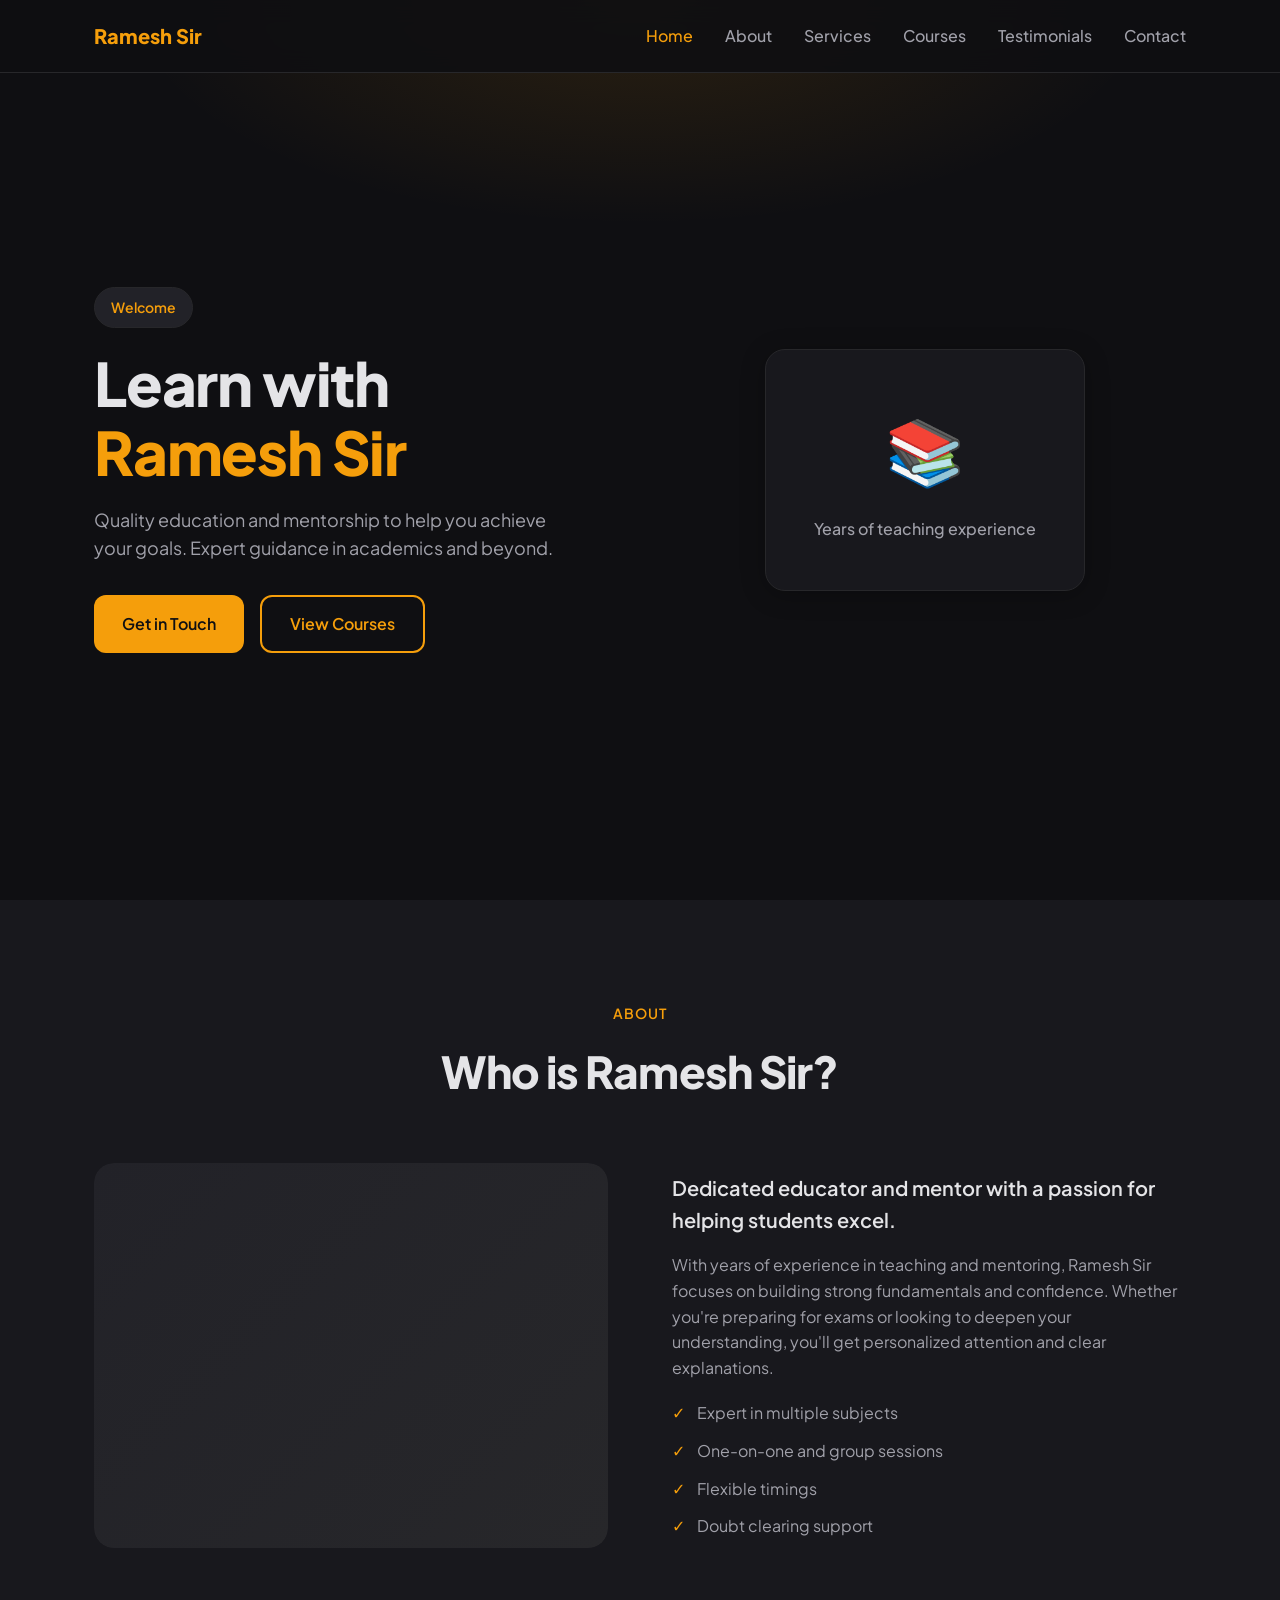
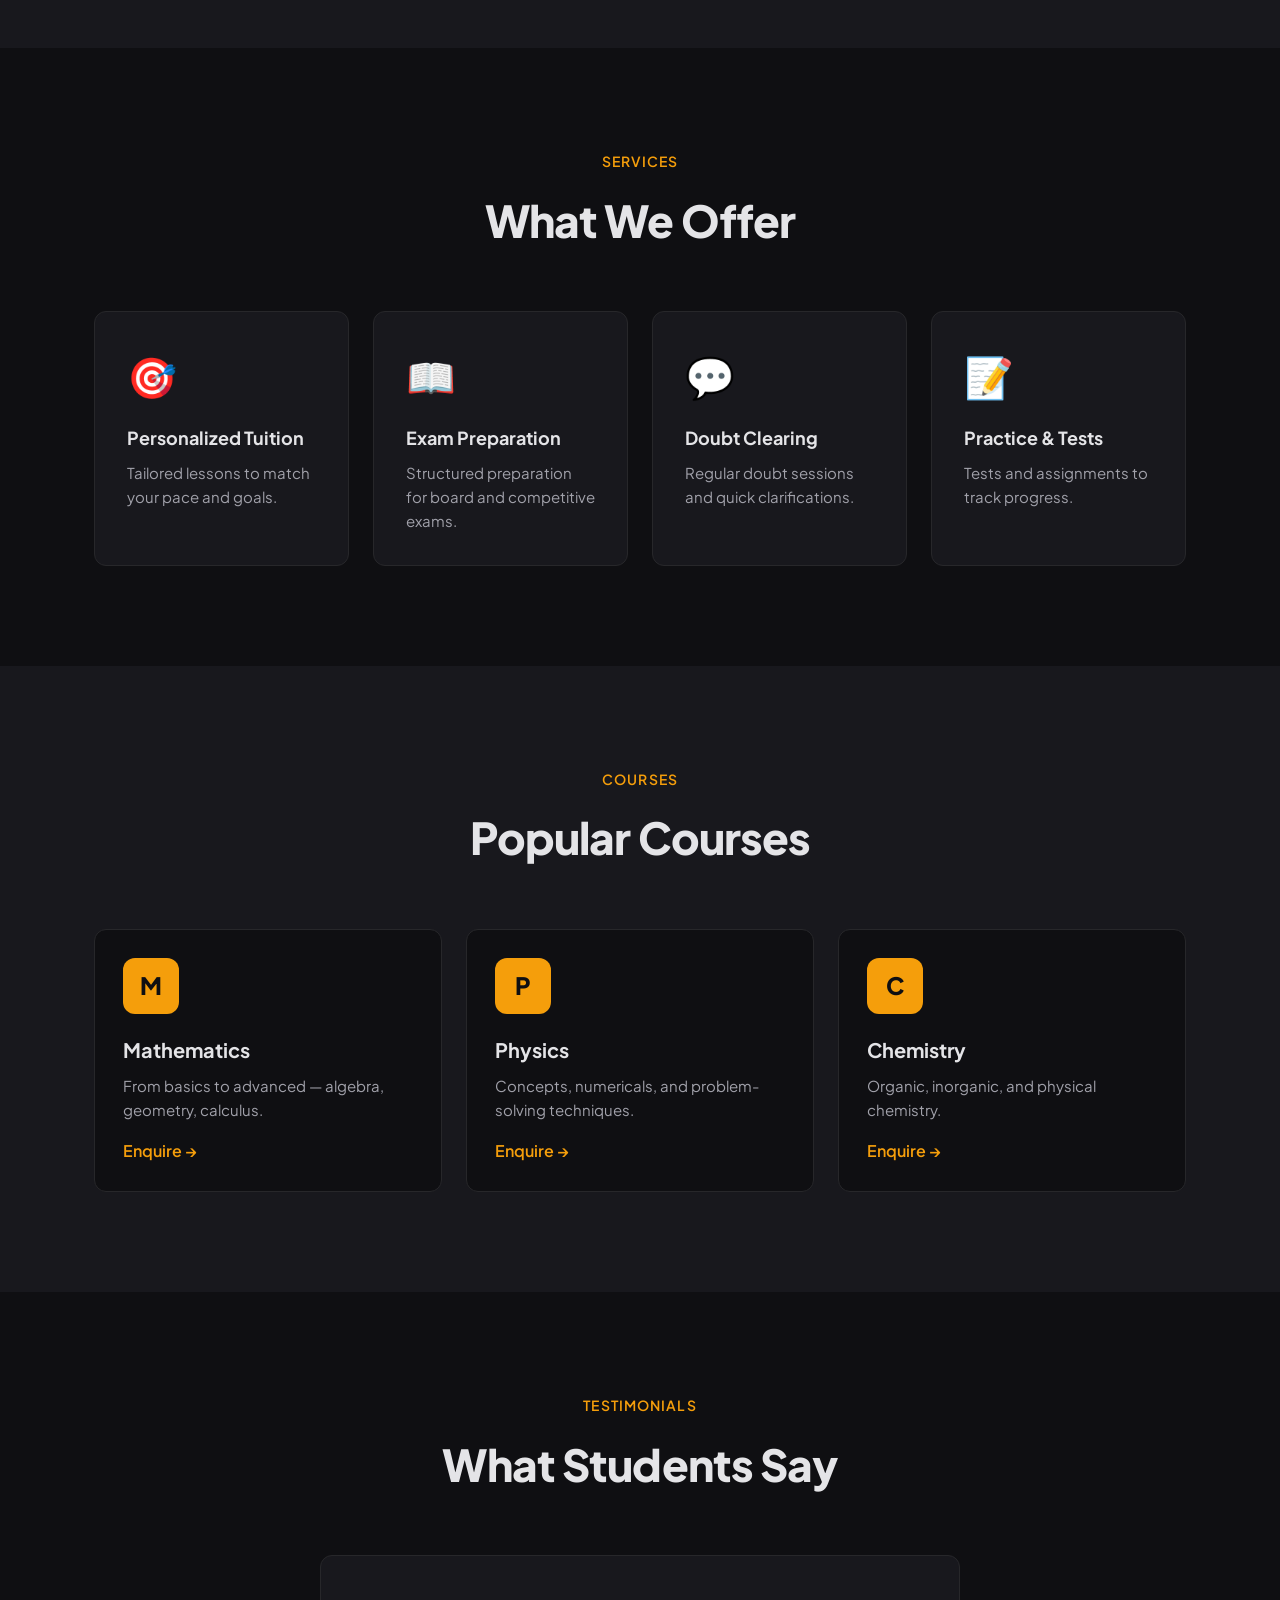
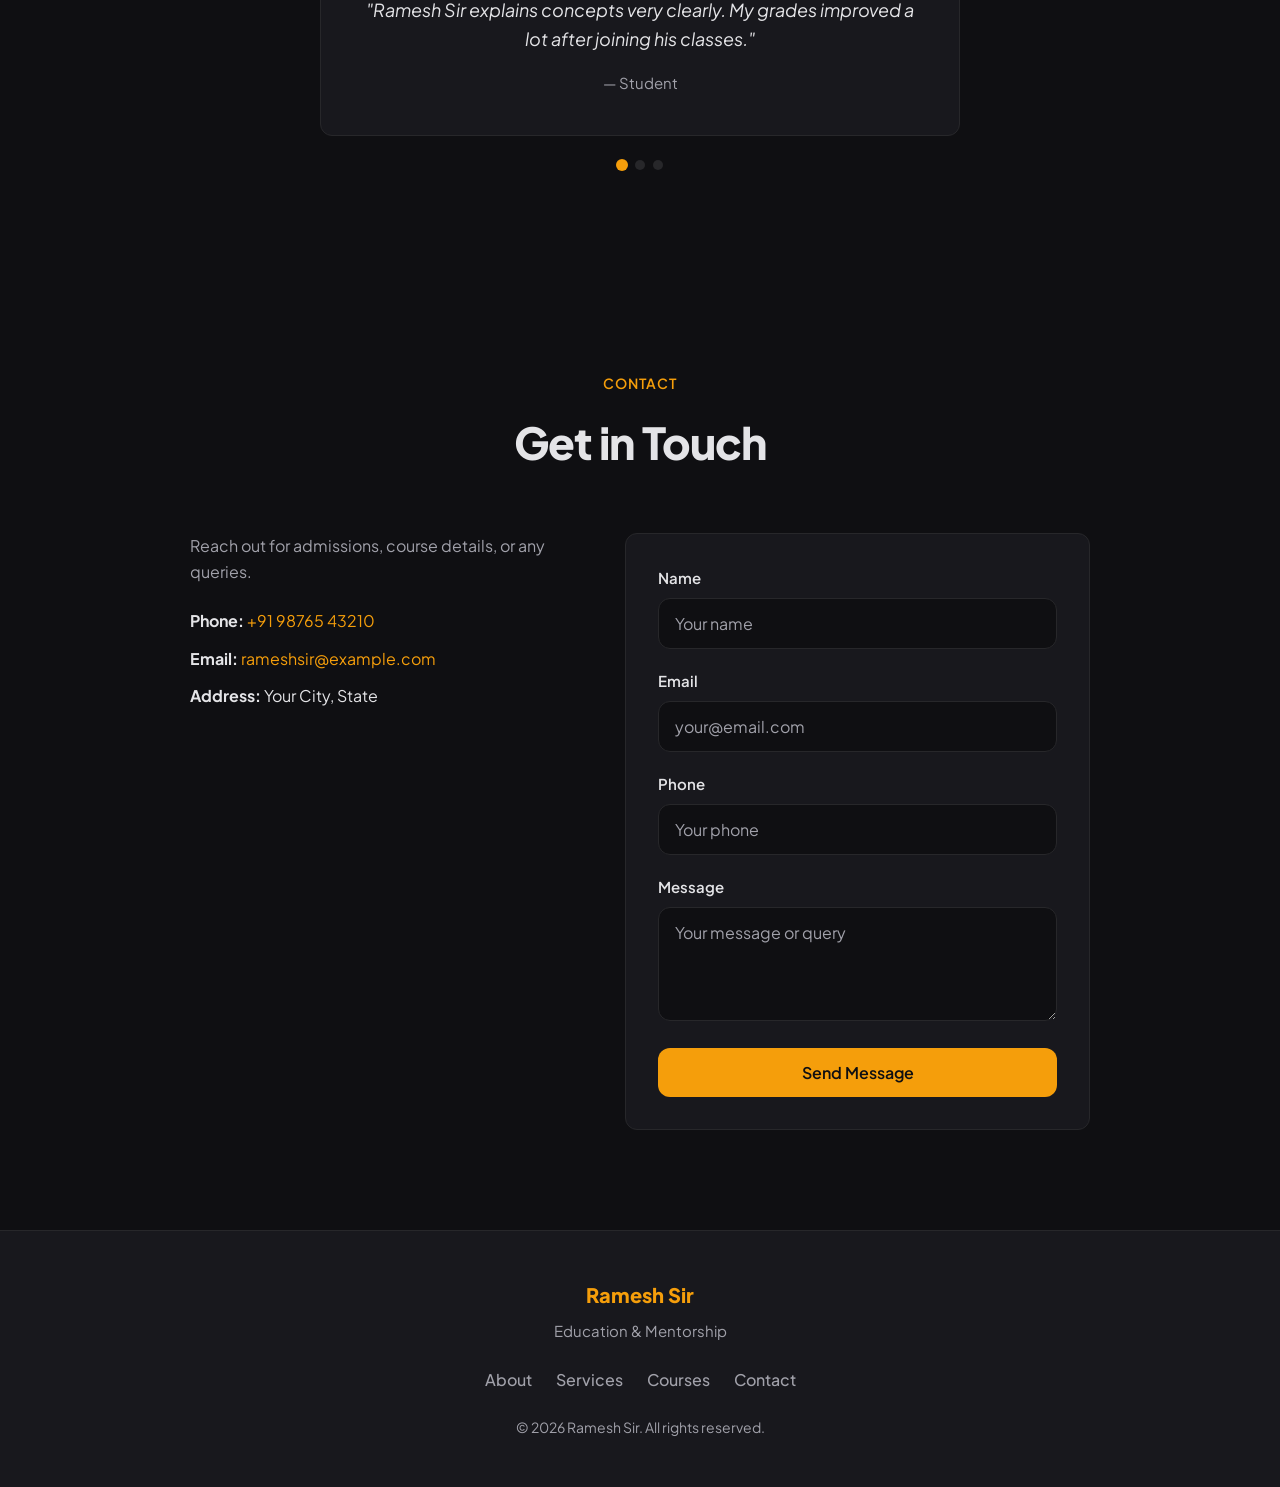
<file: ramesh-sir-website/index.html>
<!DOCTYPE html>
<html lang="en">
<head>
    <meta charset="UTF-8">
    <meta name="viewport" content="width=device-width, initial-scale=1.0">
    <title>Ramesh Sir | Education & Mentorship</title>
    <link rel="preconnect" href="https://fonts.googleapis.com">
    <link rel="preconnect" href="https://fonts.gstatic.com" crossorigin>
    <link href="https://fonts.googleapis.com/css2?family=Plus+Jakarta+Sans:wght@400;500;600;700;800&display=swap" rel="stylesheet">
    <link rel="stylesheet" href="css/style.css">
</head>
<body>
    <!-- Navigation -->
    <header class="header" id="header">
        <nav class="nav container">
            <a href="#home" class="nav-logo">Ramesh Sir</a>
            <ul class="nav-menu" id="nav-menu">
                <li><a href="#home" class="nav-link">Home</a></li>
                <li><a href="#about" class="nav-link">About</a></li>
                <li><a href="#services" class="nav-link">Services</a></li>
                <li><a href="#courses" class="nav-link">Courses</a></li>
                <li><a href="#testimonials" class="nav-link">Testimonials</a></li>
                <li><a href="#contact" class="nav-link">Contact</a></li>
            </ul>
            <button class="nav-toggle" id="nav-toggle" aria-label="Toggle menu">
                <span></span>
                <span></span>
                <span></span>
            </button>
        </nav>
    </header>

    <main>
        <!-- Hero -->
        <section class="hero" id="home">
            <div class="hero-bg"></div>
            <div class="container hero-content">
                <div class="hero-text">
                    <span class="hero-badge">Welcome</span>
                    <h1 class="hero-title">Learn with <span class="highlight">Ramesh Sir</span></h1>
                    <p class="hero-desc">Quality education and mentorship to help you achieve your goals. Expert guidance in academics and beyond.</p>
                    <div class="hero-btns">
                        <a href="#contact" class="btn btn-primary">Get in Touch</a>
                        <a href="#courses" class="btn btn-outline">View Courses</a>
                    </div>
                </div>
                <div class="hero-visual">
                    <div class="hero-card">
                        <div class="hero-card-icon">📚</div>
                        <p>Years of teaching experience</p>
                    </div>
                </div>
            </div>
        </section>

        <!-- About -->
        <section class="section about" id="about">
            <div class="container">
                <div class="section-header">
                    <span class="section-tag">About</span>
                    <h2 class="section-title">Who is Ramesh Sir?</h2>
                </div>
                <div class="about-grid">
                    <div class="about-image-wrap">
                        <div class="about-image"></div>
                    </div>
                    <div class="about-content">
                        <p class="about-lead">Dedicated educator and mentor with a passion for helping students excel.</p>
                        <p>With years of experience in teaching and mentoring, Ramesh Sir focuses on building strong fundamentals and confidence. Whether you're preparing for exams or looking to deepen your understanding, you'll get personalized attention and clear explanations.</p>
                        <ul class="about-list">
                            <li>Expert in multiple subjects</li>
                            <li>One-on-one and group sessions</li>
                            <li>Flexible timings</li>
                            <li>Doubt clearing support</li>
                        </ul>
                    </div>
                </div>
            </div>
        </section>

        <!-- Services -->
        <section class="section services" id="services">
            <div class="container">
                <div class="section-header">
                    <span class="section-tag">Services</span>
                    <h2 class="section-title">What We Offer</h2>
                </div>
                <div class="services-grid">
                    <article class="service-card">
                        <div class="service-icon">🎯</div>
                        <h3>Personalized Tuition</h3>
                        <p>Tailored lessons to match your pace and goals.</p>
                    </article>
                    <article class="service-card">
                        <div class="service-icon">📖</div>
                        <h3>Exam Preparation</h3>
                        <p>Structured preparation for board and competitive exams.</p>
                    </article>
                    <article class="service-card">
                        <div class="service-icon">💬</div>
                        <h3>Doubt Clearing</h3>
                        <p>Regular doubt sessions and quick clarifications.</p>
                    </article>
                    <article class="service-card">
                        <div class="service-icon">📝</div>
                        <h3>Practice & Tests</h3>
                        <p>Tests and assignments to track progress.</p>
                    </article>
                </div>
            </div>
        </section>

        <!-- Courses -->
        <section class="section courses" id="courses">
            <div class="container">
                <div class="section-header">
                    <span class="section-tag">Courses</span>
                    <h2 class="section-title">Popular Courses</h2>
                </div>
                <div class="courses-grid">
                    <div class="course-card">
                        <div class="course-thumb">M</div>
                        <h3>Mathematics</h3>
                        <p>From basics to advanced — algebra, geometry, calculus.</p>
                        <a href="#contact" class="course-link">Enquire →</a>
                    </div>
                    <div class="course-card">
                        <div class="course-thumb">P</div>
                        <h3>Physics</h3>
                        <p>Concepts, numericals, and problem-solving techniques.</p>
                        <a href="#contact" class="course-link">Enquire →</a>
                    </div>
                    <div class="course-card">
                        <div class="course-thumb">C</div>
                        <h3>Chemistry</h3>
                        <p>Organic, inorganic, and physical chemistry.</p>
                        <a href="#contact" class="course-link">Enquire →</a>
                    </div>
                </div>
            </div>
        </section>

        <!-- Testimonials -->
        <section class="section testimonials" id="testimonials">
            <div class="container">
                <div class="section-header">
                    <span class="section-tag">Testimonials</span>
                    <h2 class="section-title">What Students Say</h2>
                </div>
                <div class="testimonials-slider">
                    <div class="testimonial-card active">
                        <p>"Ramesh Sir explains concepts very clearly. My grades improved a lot after joining his classes."</p>
                        <cite>— Student</cite>
                    </div>
                    <div class="testimonial-card">
                        <p>"Patient and supportive. Best teacher I've had for mathematics."</p>
                        <cite>— Student</cite>
                    </div>
                    <div class="testimonial-card">
                        <p>"Doubt clearing sessions are very helpful. Highly recommend!"</p>
                        <cite>— Student</cite>
                    </div>
                </div>
                <div class="testimonial-dots" id="testimonial-dots"></div>
            </div>
        </section>

        <!-- Contact -->
        <section class="section contact" id="contact">
            <div class="container">
                <div class="section-header">
                    <span class="section-tag">Contact</span>
                    <h2 class="section-title">Get in Touch</h2>
                </div>
                <div class="contact-wrap">
                    <div class="contact-info">
                        <p>Reach out for admissions, course details, or any queries.</p>
                        <ul class="contact-list">
                            <li><strong>Phone:</strong> <a href="tel:+919876543210">+91 98765 43210</a></li>
                            <li><strong>Email:</strong> <a href="mailto:rameshsir@example.com">rameshsir@example.com</a></li>
                            <li><strong>Address:</strong> Your City, State</li>
                        </ul>
                    </div>
                    <form class="contact-form" id="contact-form">
                        <div class="form-group">
                            <label for="name">Name</label>
                            <input type="text" id="name" name="name" required placeholder="Your name">
                        </div>
                        <div class="form-group">
                            <label for="email">Email</label>
                            <input type="email" id="email" name="email" required placeholder="your@email.com">
                        </div>
                        <div class="form-group">
                            <label for="phone">Phone</label>
                            <input type="tel" id="phone" name="phone" placeholder="Your phone">
                        </div>
                        <div class="form-group">
                            <label for="message">Message</label>
                            <textarea id="message" name="message" rows="4" required placeholder="Your message or query"></textarea>
                        </div>
                        <button type="submit" class="btn btn-primary btn-block">Send Message</button>
                    </form>
                </div>
            </div>
        </section>
    </main>

    <!-- Footer -->
    <footer class="footer">
        <div class="container">
            <div class="footer-inner">
                <a href="#home" class="footer-logo">Ramesh Sir</a>
                <p class="footer-text">Education & Mentorship</p>
                <ul class="footer-links">
                    <li><a href="#about">About</a></li>
                    <li><a href="#services">Services</a></li>
                    <li><a href="#courses">Courses</a></li>
                    <li><a href="#contact">Contact</a></li>
                </ul>
                <p class="footer-copy">© 2026 Ramesh Sir. All rights reserved.</p>
            </div>
        </div>
    </footer>

    <script src="js/main.js"></script>
</body>
</html>
</file>
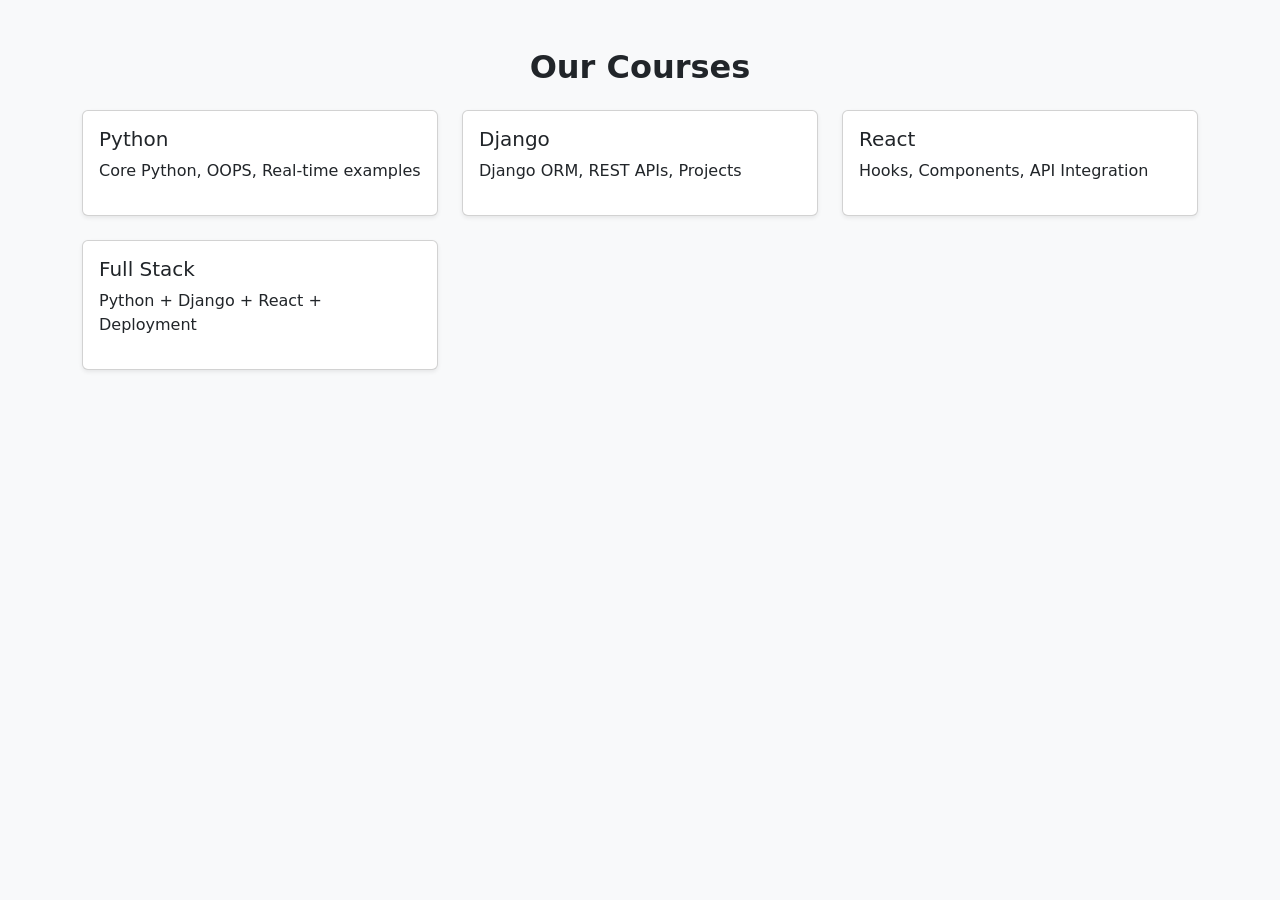
<file: core/templates/courses.html>
<!DOCTYPE html>
<html>
<head>
    <title>Courses | Teja Technology Institute</title>
    <link href="https://cdn.jsdelivr.net/npm/bootstrap@5.3.2/dist/css/bootstrap.min.css" rel="stylesheet">
</head>
<body class="bg-light">

<div class="container my-5">
    <h2 class="text-center fw-bold mb-4">Our Courses</h2>

    <div class="row g-4">
        <div class="col-md-4">
            <div class="card shadow-sm p-3">
                <h5>Python</h5>
                <p>Core Python, OOPS, Real-time examples</p>
            </div>
        </div>

        <div class="col-md-4">
            <div class="card shadow-sm p-3">
                <h5>Django</h5>
                <p>Django ORM, REST APIs, Projects</p>
            </div>
        </div>

        <div class="col-md-4">
            <div class="card shadow-sm p-3">
                <h5>React</h5>
                <p>Hooks, Components, API Integration</p>
            </div>
        </div>

        <div class="col-md-4">
            <div class="card shadow-sm p-3">
                <h5>Full Stack</h5>
                <p>Python + Django + React + Deployment</p>
            </div>
        </div>
    </div>
</div>

</body>
</html>
</file>
<file: ramesh-sir-website/css/style.css>
/* ===== Variables ===== */
:root {
    --color-bg: #0f0f12;
    --color-surface: #18181d;
    --color-surface-2: #222228;
    --color-text: #e4e4e7;
    --color-text-muted: #a1a1aa;
    --color-accent: #f59e0b;
    --color-accent-hover: #d97706;
    --color-border: #27272a;
    --font: 'Plus Jakarta Sans', system-ui, sans-serif;
    --radius: 12px;
    --radius-lg: 20px;
    --shadow: 0 4px 24px rgba(0, 0, 0, 0.25);
    --transition: 0.2s ease;
}

/* ===== Reset & Base ===== */
*, *::before, *::after {
    box-sizing: border-box;
    margin: 0;
    padding: 0;
}

html {
    scroll-behavior: smooth;
}

body {
    font-family: var(--font);
    background: var(--color-bg);
    color: var(--color-text);
    line-height: 1.6;
    overflow-x: hidden;
}

a {
    color: inherit;
    text-decoration: none;
}

ul {
    list-style: none;
}

img {
    max-width: 100%;
    height: auto;
}

.container {
    width: 100%;
    max-width: 1140px;
    margin: 0 auto;
    padding: 0 24px;
}

/* ===== Header & Nav ===== */
.header {
    position: fixed;
    top: 0;
    left: 0;
    right: 0;
    z-index: 100;
    background: rgba(15, 15, 18, 0.9);
    backdrop-filter: blur(12px);
    border-bottom: 1px solid var(--color-border);
    transition: var(--transition);
}

.nav {
    display: flex;
    align-items: center;
    justify-content: space-between;
    height: 72px;
}

.nav-logo {
    font-weight: 800;
    font-size: 1.25rem;
    color: var(--color-accent);
}

.nav-menu {
    display: flex;
    gap: 32px;
}

.nav-link {
    font-weight: 500;
    color: var(--color-text-muted);
    transition: color var(--transition);
}

.nav-link:hover {
    color: var(--color-accent);
}

.nav-toggle {
    display: none;
    flex-direction: column;
    gap: 6px;
    background: none;
    border: none;
    cursor: pointer;
    padding: 8px;
}

.nav-toggle span {
    width: 24px;
    height: 2px;
    background: var(--color-text);
    border-radius: 2px;
    transition: var(--transition);
}

.nav-toggle.active span:nth-child(1) {
    transform: rotate(45deg) translate(6px, 6px);
}

.nav-toggle.active span:nth-child(2) {
    opacity: 0;
}

.nav-toggle.active span:nth-child(3) {
    transform: rotate(-45deg) translate(6px, -6px);
}

@media (max-width: 768px) {
    .nav-menu {
        position: fixed;
        top: 72px;
        left: 0;
        right: 0;
        background: var(--color-surface);
        flex-direction: column;
        padding: 24px;
        gap: 16px;
        border-bottom: 1px solid var(--color-border);
        transform: translateY(-100%);
        opacity: 0;
        visibility: hidden;
        transition: var(--transition);
    }

    .nav-menu.open {
        transform: translateY(0);
        opacity: 1;
        visibility: visible;
    }

    .nav-toggle {
        display: flex;
    }
}

/* ===== Buttons ===== */
.btn {
    display: inline-flex;
    align-items: center;
    justify-content: center;
    padding: 14px 28px;
    font-family: var(--font);
    font-weight: 600;
    font-size: 1rem;
    border-radius: var(--radius);
    border: none;
    cursor: pointer;
    transition: var(--transition);
}

.btn-primary {
    background: var(--color-accent);
    color: #0f0f12;
}

.btn-primary:hover {
    background: var(--color-accent-hover);
    transform: translateY(-1px);
}

.btn-outline {
    background: transparent;
    color: var(--color-accent);
    border: 2px solid var(--color-accent);
}

.btn-outline:hover {
    background: var(--color-accent);
    color: #0f0f12;
}

.btn-block {
    width: 100%;
}

/* ===== Hero ===== */
.hero {
    position: relative;
    min-height: 100vh;
    display: flex;
    align-items: center;
    padding: 120px 0 80px;
}

.hero-bg {
    position: absolute;
    inset: 0;
    background: radial-gradient(ellipse 80% 50% at 50% 0%, rgba(245, 158, 11, 0.12) 0%, transparent 50%);
    pointer-events: none;
}

.hero-content {
    display: grid;
    grid-template-columns: 1fr 1fr;
    gap: 48px;
    align-items: center;
    position: relative;
    z-index: 1;
}

.hero-badge {
    display: inline-block;
    padding: 8px 16px;
    background: var(--color-surface-2);
    border: 1px solid var(--color-border);
    border-radius: 999px;
    font-size: 0.875rem;
    font-weight: 600;
    color: var(--color-accent);
    margin-bottom: 20px;
}

.hero-title {
    font-size: clamp(2.5rem, 5vw, 3.75rem);
    font-weight: 800;
    line-height: 1.15;
    margin-bottom: 20px;
    letter-spacing: -0.02em;
}

.hero-title .highlight {
    color: var(--color-accent);
}

.hero-desc {
    font-size: 1.125rem;
    color: var(--color-text-muted);
    max-width: 480px;
    margin-bottom: 32px;
}

.hero-btns {
    display: flex;
    gap: 16px;
    flex-wrap: wrap;
}

.hero-visual {
    display: flex;
    justify-content: center;
    align-items: center;
}

.hero-card {
    background: var(--color-surface);
    border: 1px solid var(--color-border);
    border-radius: var(--radius-lg);
    padding: 48px;
    text-align: center;
    box-shadow: var(--shadow);
}

.hero-card-icon {
    font-size: 4rem;
    margin-bottom: 16px;
}

.hero-card p {
    color: var(--color-text-muted);
    font-weight: 500;
}

@media (max-width: 768px) {
    .hero-content {
        grid-template-columns: 1fr;
        text-align: center;
    }

    .hero-desc {
        margin-left: auto;
        margin-right: auto;
    }

    .hero-btns {
        justify-content: center;
    }
}

/* ===== Section common ===== */
.section {
    padding: 100px 0;
}

.section-header {
    text-align: center;
    margin-bottom: 56px;
}

.section-tag {
    display: inline-block;
    font-size: 0.875rem;
    font-weight: 600;
    color: var(--color-accent);
    text-transform: uppercase;
    letter-spacing: 0.08em;
    margin-bottom: 12px;
}

.section-title {
    font-size: clamp(2rem, 4vw, 2.75rem);
    font-weight: 800;
    letter-spacing: -0.02em;
}

/* ===== About ===== */
.about {
    background: var(--color-surface);
}

.about-grid {
    display: grid;
    grid-template-columns: 1fr 1fr;
    gap: 64px;
    align-items: center;
}

.about-image-wrap {
    border-radius: var(--radius-lg);
    overflow: hidden;
}

.about-image {
    aspect-ratio: 4/3;
    background: linear-gradient(135deg, var(--color-surface-2) 0%, var(--color-border) 100%);
    border-radius: var(--radius-lg);
}

.about-content .about-lead {
    font-size: 1.25rem;
    font-weight: 600;
    margin-bottom: 16px;
    color: var(--color-text);
}

.about-content p {
    color: var(--color-text-muted);
    margin-bottom: 20px;
}

.about-list {
    display: flex;
    flex-direction: column;
    gap: 12px;
}

.about-list li {
    display: flex;
    align-items: center;
    gap: 12px;
    color: var(--color-text-muted);
}

.about-list li::before {
    content: "✓";
    color: var(--color-accent);
    font-weight: 700;
}

@media (max-width: 768px) {
    .about-grid {
        grid-template-columns: 1fr;
    }
}

/* ===== Services ===== */
.services-grid {
    display: grid;
    grid-template-columns: repeat(4, 1fr);
    gap: 24px;
}

.service-card {
    background: var(--color-surface);
    border: 1px solid var(--color-border);
    border-radius: var(--radius);
    padding: 32px;
    transition: var(--transition);
}

.service-card:hover {
    border-color: var(--color-accent);
    transform: translateY(-4px);
    box-shadow: var(--shadow);
}

.service-icon {
    font-size: 2.5rem;
    margin-bottom: 16px;
}

.service-card h3 {
    font-size: 1.125rem;
    font-weight: 700;
    margin-bottom: 8px;
}

.service-card p {
    font-size: 0.9375rem;
    color: var(--color-text-muted);
}

@media (max-width: 900px) {
    .services-grid {
        grid-template-columns: repeat(2, 1fr);
    }
}

@media (max-width: 500px) {
    .services-grid {
        grid-template-columns: 1fr;
    }
}

/* ===== Courses ===== */
.courses {
    background: var(--color-surface);
}

.courses-grid {
    display: grid;
    grid-template-columns: repeat(3, 1fr);
    gap: 24px;
}

.course-card {
    background: var(--color-bg);
    border: 1px solid var(--color-border);
    border-radius: var(--radius);
    padding: 28px;
    transition: var(--transition);
}

.course-card:hover {
    border-color: var(--color-accent);
}

.course-thumb {
    width: 56px;
    height: 56px;
    background: var(--color-accent);
    color: #0f0f12;
    border-radius: var(--radius);
    display: flex;
    align-items: center;
    justify-content: center;
    font-weight: 800;
    font-size: 1.5rem;
    margin-bottom: 20px;
}

.course-card h3 {
    font-size: 1.25rem;
    font-weight: 700;
    margin-bottom: 8px;
}

.course-card p {
    font-size: 0.9375rem;
    color: var(--color-text-muted);
    margin-bottom: 16px;
}

.course-link {
    font-weight: 600;
    color: var(--color-accent);
    transition: var(--transition);
}

.course-link:hover {
    color: var(--color-accent-hover);
}

@media (max-width: 768px) {
    .courses-grid {
        grid-template-columns: 1fr;
    }
}

/* ===== Testimonials ===== */
.testimonials-slider {
    max-width: 640px;
    margin: 0 auto 24px;
    position: relative;
}

.testimonial-card {
    display: none;
    background: var(--color-surface);
    border: 1px solid var(--color-border);
    border-radius: var(--radius);
    padding: 40px;
    text-align: center;
}

.testimonial-card.active {
    display: block;
    animation: fadeIn 0.4s ease;
}

@keyframes fadeIn {
    from { opacity: 0; transform: translateY(8px); }
    to { opacity: 1; transform: translateY(0); }
}

.testimonial-card p {
    font-size: 1.125rem;
    color: var(--color-text);
    margin-bottom: 16px;
    font-style: italic;
}

.testimonial-card cite {
    font-size: 0.9375rem;
    color: var(--color-text-muted);
    font-style: normal;
}

.testimonial-dots {
    display: flex;
    justify-content: center;
    gap: 8px;
}

.testimonial-dot {
    width: 10px;
    height: 10px;
    border-radius: 50%;
    background: var(--color-border);
    border: none;
    cursor: pointer;
    transition: var(--transition);
}

.testimonial-dot.active {
    background: var(--color-accent);
    transform: scale(1.2);
}

/* ===== Contact ===== */
.contact-wrap {
    display: grid;
    grid-template-columns: 1fr 1.2fr;
    gap: 48px;
    align-items: start;
    max-width: 900px;
    margin: 0 auto;
}

.contact-info p {
    color: var(--color-text-muted);
    margin-bottom: 24px;
}

.contact-list {
    display: flex;
    flex-direction: column;
    gap: 12px;
}

.contact-list a {
    color: var(--color-accent);
}

.contact-list a:hover {
    text-decoration: underline;
}

.contact-form {
    background: var(--color-surface);
    border: 1px solid var(--color-border);
    border-radius: var(--radius);
    padding: 32px;
}

.form-group {
    margin-bottom: 20px;
}

.form-group label {
    display: block;
    font-weight: 600;
    font-size: 0.9375rem;
    margin-bottom: 8px;
}

.form-group input,
.form-group textarea {
    width: 100%;
    padding: 14px 16px;
    font-family: var(--font);
    font-size: 1rem;
    background: var(--color-bg);
    border: 1px solid var(--color-border);
    border-radius: var(--radius);
    color: var(--color-text);
    transition: border-color var(--transition);
}

.form-group input::placeholder,
.form-group textarea::placeholder {
    color: var(--color-text-muted);
}

.form-group input:focus,
.form-group textarea:focus {
    outline: none;
    border-color: var(--color-accent);
}

@media (max-width: 768px) {
    .contact-wrap {
        grid-template-columns: 1fr;
    }
}

/* ===== Footer ===== */
.footer {
    background: var(--color-surface);
    border-top: 1px solid var(--color-border);
    padding: 48px 0;
}

.footer-inner {
    text-align: center;
}

.footer-logo {
    font-weight: 800;
    font-size: 1.25rem;
    color: var(--color-accent);
    display: inline-block;
    margin-bottom: 8px;
}

.footer-text {
    color: var(--color-text-muted);
    font-size: 0.9375rem;
    margin-bottom: 24px;
}

.footer-links {
    display: flex;
    justify-content: center;
    gap: 24px;
    margin-bottom: 24px;
}

.footer-links a {
    color: var(--color-text-muted);
    font-weight: 500;
}

.footer-links a:hover {
    color: var(--color-accent);
}

.footer-copy {
    font-size: 0.875rem;
    color: var(--color-text-muted);
}
</file>
